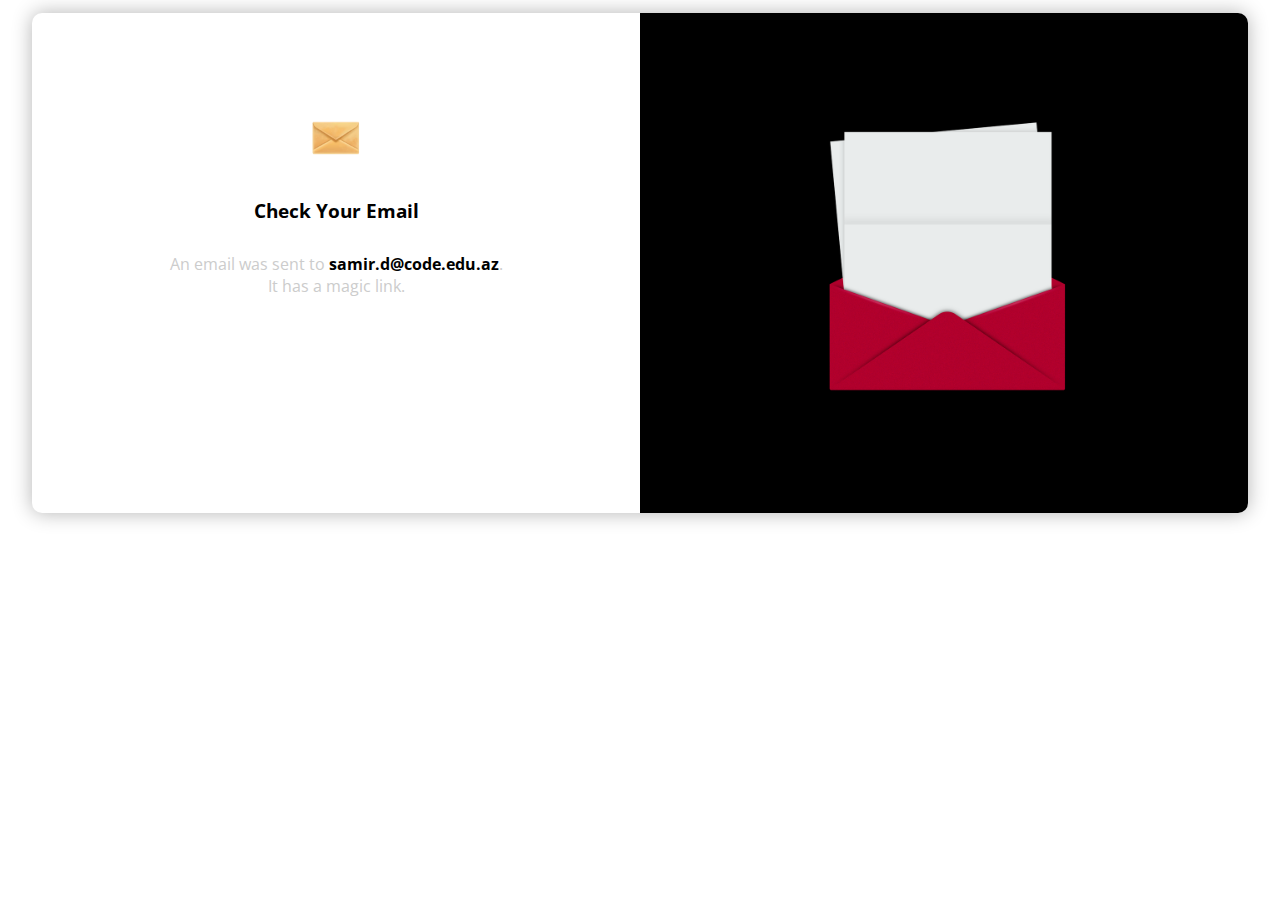
<file: 24.02.2018/index.html>
<!DOCTYPE html>
<html lang="en">

<head>
    <meta charset="UTF-8">
    <meta name="viewport" content="width=device-width, initial-scale=1.0">
    <meta http-equiv="X-UA-Compatible" content="ie=edge">
    <title>Document</title>
    <link href="https://fonts.googleapis.com/css?family=Open+Sans" rel="stylesheet">
    <link rel="stylesheet" href="css/style.css">
</head>

<body>

    <section id="demoSection">

        <!-- div, p, pre, h1-h6, table, ul and li,  - Block level elements
    <h1>Samir</h1>
    <h2>Dadash-zade</h2>
    <table>
        <thead>
            <tr>
                <th>Head 1</th>
                <th>Head 2</th>
                <th>Head 3</th>
            </tr>
        </thead>
        <tbody>
            <tr>
                <td>Table data 1</td>
                <td>Table data 2</td>
                <td>Table data 3</td>
            </tr>
            <tr>
                <td>Table data 1</td>
                <td>Table data 2</td>
                <td>Table data 3</td>
            </tr>
            <tr>
                <td>Table data 1</td>
                <td>Table data 2</td>
                <td>Table data 3</td>
            </tr>
        </tbody>
    </table>
    <table>
        <thead>
            <tr>
                <th>Head 1</th>
                <th>Head 2</th>
                <th>Head 3</th>
            </tr>
        </thead>
        <tbody>
            <tr>
                <td>Table data 1</td>
                <td>Table data 2</td>
                <td>Table data 3</td>
            </tr>
            <tr>
                <td>Table data 1</td>
                <td>Table data 2</td>
                <td>Table data 3</td>
            </tr>
            <tr>
                <td>Table data 1</td>
                <td>Table data 2</td>
                <td>Table data 3</td>
            </tr>
        </tbody>
    </table>
    <h1  class="text">Samir</h1>
    <button id="mainButton" class="btn">Select</button>
    <h2>Dadash-zade</h2>

    <span>Samir</span>
    <span class="text">Dadash-zade</span>

    <p  class="text">Lorem ipsum <span style="color: red;">dolor</span>  sit amet.</p>
    <p>Aşağıdakı <a target="_blank" href="https://www.google.com">linkdən</a>  Google-a keçə bilərsiniz.</p>
    <button class="btn">Activate</button>
    
    <select>
        <option value="">Option 1</option>
        <option value="">Option 2</option>
        <option value="">Option 3</option>
        <option value="">Option 4</option>
        <option value="">Option 5</option>
    </select>

    <div>
        <img src="Images/1.jpg" alt="">
        <img src="Images/2.jpg" alt="">
        <img src="Images/3.jpg" alt="">
        <button class="btn">Slide</button>
    </div>

    <div class="aftandil">
        <div id="eyn" class="eynulla">
            <p>Welcome to <span>Eynulla's</span> Space!</p>
        </div>
    </div> -->

    </section>


    <!-- Block level -->
    <!-- <section id="blockLevel">

        <div></div>
        <div class="second">
            <p>Paragraph 1</p>
        </div>
    </section> -->

    <!-- MAIN TEMPLATE STARTS -->
    <section id="main">
        <div class="outer">
            <div class="left">
                <img src="Images/envSm.png" alt="Envelope Small">
                <h3>Check Your Email</h3>
                <p>An email was sent to <span>samir.d@code.edu.az</span>.<br> 
                    It has a magic link.
                </p>
            </div
            ><div class="right">
                <img src="Images/env.png" alt="Envelope">
            </div>
        </div>
    </section>
    <!-- END OF MAIN TEMPLATE -->


</body>

</html>
</file>
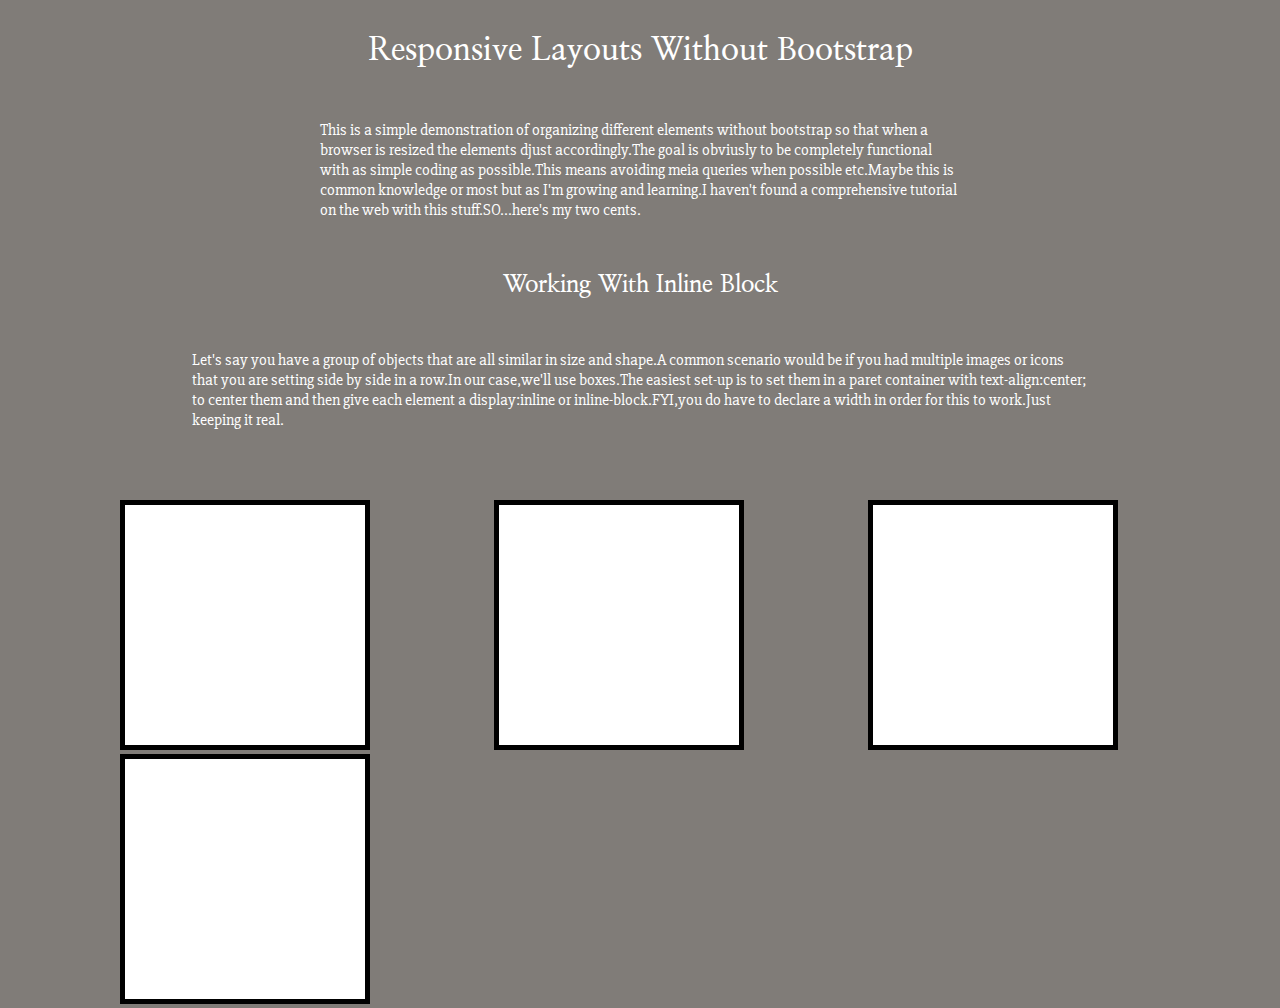
<file: Template/index.html>
<!DOCTYPE html>
<html lang="en">

<head>
    <meta charset="UTF-8">
    <meta name="viewport" content="width=device-width, initial-scale=1.0">
    <meta http-equiv="X-UA-Compatible" content="ie=edge">
    <title>Document</title>
    <link href="https://fonts.googleapis.com/css?family=Nanum+Myeongjo|Slabo+27px" rel="stylesheet">
    <link rel="stylesheet" href="css/style.css">
</head>

<body>
    <h1 class="heading1">Responsive Layouts Without Bootstrap</h1>
    <section id="section1">
        <p class="paragraph1">
            This is a simple demonstration of organizing different elements without bootstrap so that when a browser is resized the elements
            djust accordingly.The goal is obviusly to be completely functional with as simple coding as possible.This means
            avoiding meia queries when possible etc.Maybe this is common knowledge or most but as I'm growing and learning.I
            haven't found a comprehensive tutorial on the web with this stuff.SO...here's my two cents.
        </p>
    </section>
    <h2 class="heading2">Working With Inline Block</h2>

    <section id="section2">
        <p class="paragraph2">Let's say you have a group of objects that are all similar in size and shape.A common scenario would be if you had
            multiple images or icons that you are setting side by side in a row.In our case,we'll use boxes.The easiest set-up
            is to set them in a paret container with text-align:center; to center them and then give each element a display:inline
            or inline-block.FYI,you do have to declare a width in order for this to work.Just keeping it real.</p>
    </section>
    <div></div>
    <div></div>
    <div></div>
    <div></div>

</body>

</html>
</file>
<file: 24.02.2018/css/style.css>
/* My Defaults */
* {
    margin: 0;
    padding: 0;
    box-sizing: border-box;
}
a {
    text-decoration: none;
}
li {
    list-style-type: none;
}


/* End of my defaults */

/* DemoSection Start */

/* p span{
    color: green;
} 
 img{
    width: 100px;
}
.text{
    color: powderblue
}

.btn#mainButton{
    background: green;
}

button#mainButton{
    background: blue;
}

#mainButton{
    background-color: yellow;
}

.btn{
    background-color: #555;
    color: white;
}

button{
    width: 200px;
}
button{
    width: 100px;
    height: 40px;
    border: 1px solid #ccc;
    border-radius: 20px;
    cursor: pointer;
    background-color: red;
}

button.btn:hover{
    background-color: rgb(85, 134, 85);
}

.eynulla p span{
    color: #ccc;
}

.eynulla span{
    color: green;
}

.eynulla p{
    color: red;
} */

/* Demo Section End */

/* Block Level */

/* #blockLevel > div{
    background-color: #3b5998;
    height: 100px;
    border: 10px solid #ccc;
    margin-bottom: 10px;
    width: 440px;
    margin: 10px auto;
    padding: 20px;
    overflow: auto;
}
#blockLevel > div.second{
    background-color: #bd3381;
    /* box-sizing: border-box;
}

#blockLevel > div p{
    background-color: yellow;
}
 #blockLevel > div.second span{
    background-color: white;
    height: 50px;
    margin-top: 30px;
    display: inline-block;
} */

/* Main Template */
#main .outer{
    width: 95%;
    margin: 1% auto;
    height: 500px;
    box-shadow: 0px 0px 20px rgba(0, 0, 0, 0.3);
    border-radius: 10px;
}
#main .outer > div{
    height: 500px;
    width: 50%;
    display: inline-block;
    overflow: hidden;
}
#main .outer .left{
    text-align: center;
    font-family: 'Open Sans', sans-serif;
}
#main .outer .left img{
    width: 50px;
    margin-top: 100px;
}
#main .outer .left h3{
    margin: 30px 0;
}
#main .outer .left p{
    color: #ccc;
}
#main .outer .left span{
    color: black;
    font-weight: bold;
}
#main .outer .right{
    background-color: black;
    border-top-right-radius: 10px;
    border-bottom-right-radius: 10px;
    text-align: center;
}
#main .outer .right img{
    width: 300px;
    margin-top: 100px;
}
</file>
<file: Template/css/style.css>
* {
    margin: 0;
    padding: 0;
    box-sizing: border-box;
}
a {
    text-decoration: none;
}
li {
    list-style-type: none;
}
/*END OF MY DEFAULTS*/
body {
    background-color:  rgb(128, 124, 120);
}
.heading1 {
    color: white;
    text-align: center;
    font-family: 'Slabo 27px', serif;
    font-family: 'Nanum Myeongjo', serif;
    margin-top: 30px;
    
}
section#section1{
     width: 50%;
     height:100px;
     margin: 50px auto 50px auto;
     
}

.paragraph1 {
    color: white;
    font-family: 'Slabo 27px', serif;
}
.heading2 {
    color: white;
    text-align: center;
    font-family: 'Slabo 27px', serif;
    font-family: 'Nanum Myeongjo', serif;
    margin-top: 30px;
}
#section2 {
    width: 70%;
    height: 100px;
    margin: 50px auto 50px auto;
}
.paragraph2 {
    color: white;
    font-family: 'Slabo 27px', serif;
}
div {
    width:250px;
    height:250px;
    border: 5px solid black;
    display: inline-block;
    margin-left: 120px;
    background-color: white;
}
</file>
